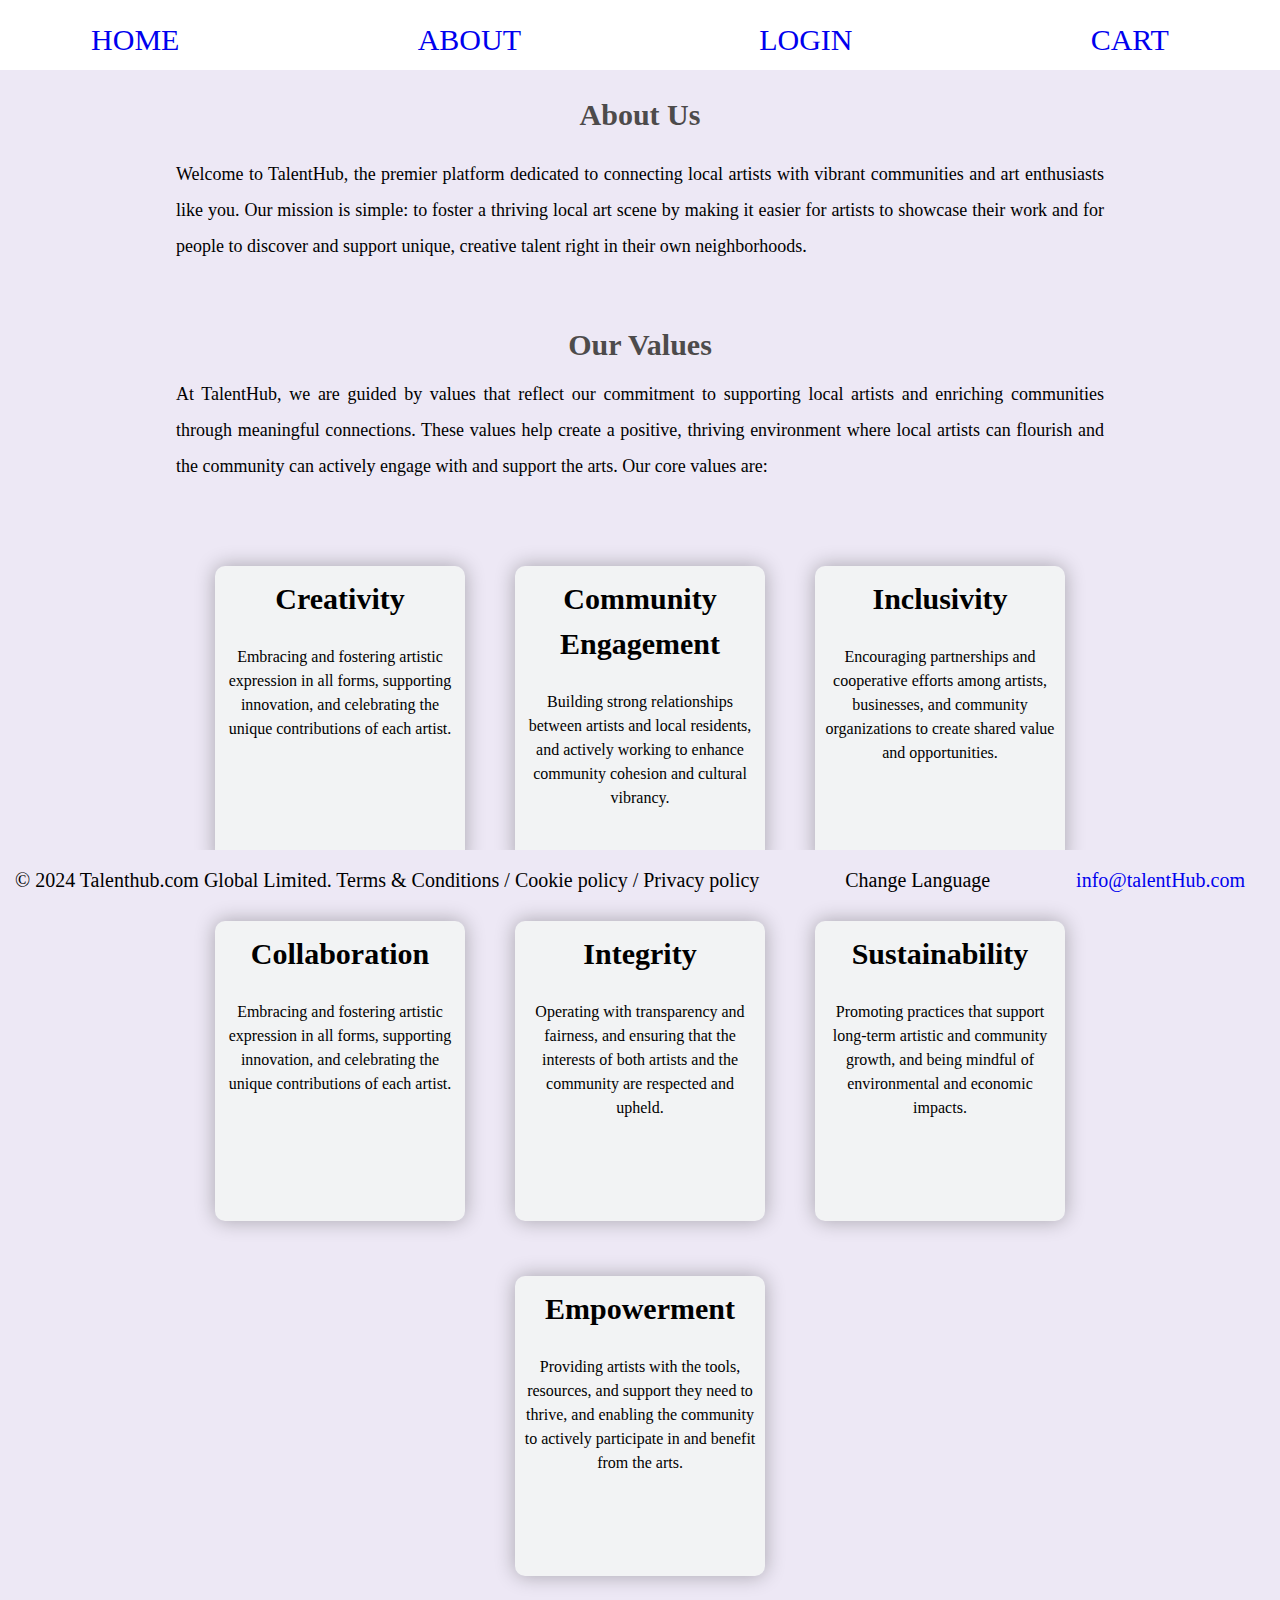
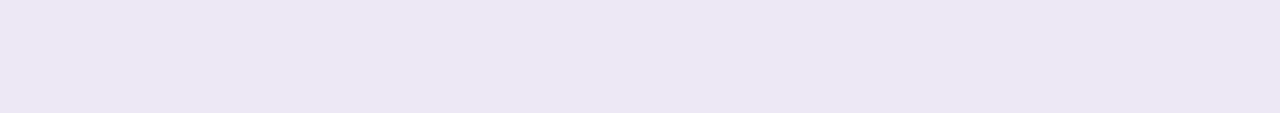
<file: pages/about.html>
<!DOCTYPE html>
<html lang="en">
  <head>
    <meta charset="UTF-8" />
    <meta name="viewport" content="width=device-width, initial-scale=1.0" />
    <meta name="author" content="Kobi Labok" />
    <link rel="stylesheet" href="../styles.css" />
    <link rel="icon" href="../images/tabIcon.jfif">
    <title>TalentHub_About</title>
  </head>
  <body>
    <header class="header">
      <div class="container">
        <nav class="menu-header">
          <ul class="list">
              <li class="list-Item"><a href="./home.html">HOME</a></li>
              <li class="list-Item">
                  <a href="./about.html">ABOUT</a>
              </li>                   
              <li class="list-Item"><a href="./loginForm.html">LOGIN</a></li>
              <li class="list-Item"><a href="./shoppingCart.html">CART</a></li>
          </ul>
      </nav>
      </div>
  </header>
    <main>
      <div class="container-1">
        <h2 class="title">About Us</h2>
      </div>
    <div class="description"> 
      <p id="about-us">
        Welcome to TalentHub, the premier platform dedicated to connecting local
        artists with vibrant communities and art enthusiasts like you. Our mission
        is simple: to foster a thriving local art scene by making it easier for
        artists to showcase their work and for people to discover and support
        unique, creative talent right in their own neighborhoods.
      </p>
  </div>
  <div class="reviews-title">
    <h2>Our Values</h2>
</div>
<div>
  <p id="our-values">
    At TalentHub, we are guided by values that reflect our commitment 
    to supporting local artists and enriching communities through 
    meaningful connections. These values help create a positive, 
    thriving environment where local artists can flourish and the community can actively engage with 
    and support the arts. Our core values are: <br><br>
  </p>
</div>
<div class="values">
    <p>
        <b style="font-size: 30px; text-align: center; height: 5px;">Creativity</b><br><br> 
        Embracing and fostering artistic expression in all forms, 
        supporting innovation, and celebrating the unique contributions of each artist.
    </p>
    <p>
      <b style="font-size: 30px; text-align: center; height: 5px;">Community Engagement</b><br><br> 
      Building strong relationships between artists and local residents, and actively working to enhance community cohesion and cultural vibrancy.
    </p>
    <p>
      <b style="font-size: 30px; text-align: center; height: 5px;">Inclusivity</b><br><br> 
      Encouraging partnerships and cooperative efforts among artists, businesses, and community organizations to create shared value and opportunities.
    </p>
    <p>
       <b style="font-size: 30px; text-align: center; height: 5px;">Collaboration</b><br><br> 
        Embracing and fostering artistic expression in all forms, 
        supporting innovation, and celebrating the unique contributions of each artist.
    </p>
    <p>
      <b style="font-size: 30px; text-align: center; height: 5px;">Integrity</b><br><br> 
      Operating with transparency and fairness, and ensuring that the interests of both artists and the community are respected and upheld.
    </p>
    <p>
      <b style="font-size: 30px; text-align: center; height: 5px;">Sustainability</b><br><br> 
      Promoting practices that support long-term artistic and community growth, and being mindful of environmental and economic impacts.
    </p>
    <p>
      <b style="font-size: 30px; text-align: center; height: 5px;">Empowerment</b><br><br> 
      Providing artists with the tools, resources, and support they need to thrive, and enabling the community to actively participate in and benefit from the arts.
    </p>
  </div>
    <div id="about-us">
        <p>
          
        </p>
    </div>
    </main>
    <footer class="footer" width="100%">
      <div class="container">
      <nav class="menu-footer">
          <ul class="list">
            <li class="list-item">© 2024 Talenthub.com Global Limited. Terms & Conditions / Cookie policy / Privacy policy</li>
            <li class="list-item">Change Language</li>
            <li class="list-item"><a href= "mailto: info@talentHub.com">info@talentHub.com</a></li>
          </ul>
      </nav>
      </div>
  </footer>
  </body>
</html>
</file>
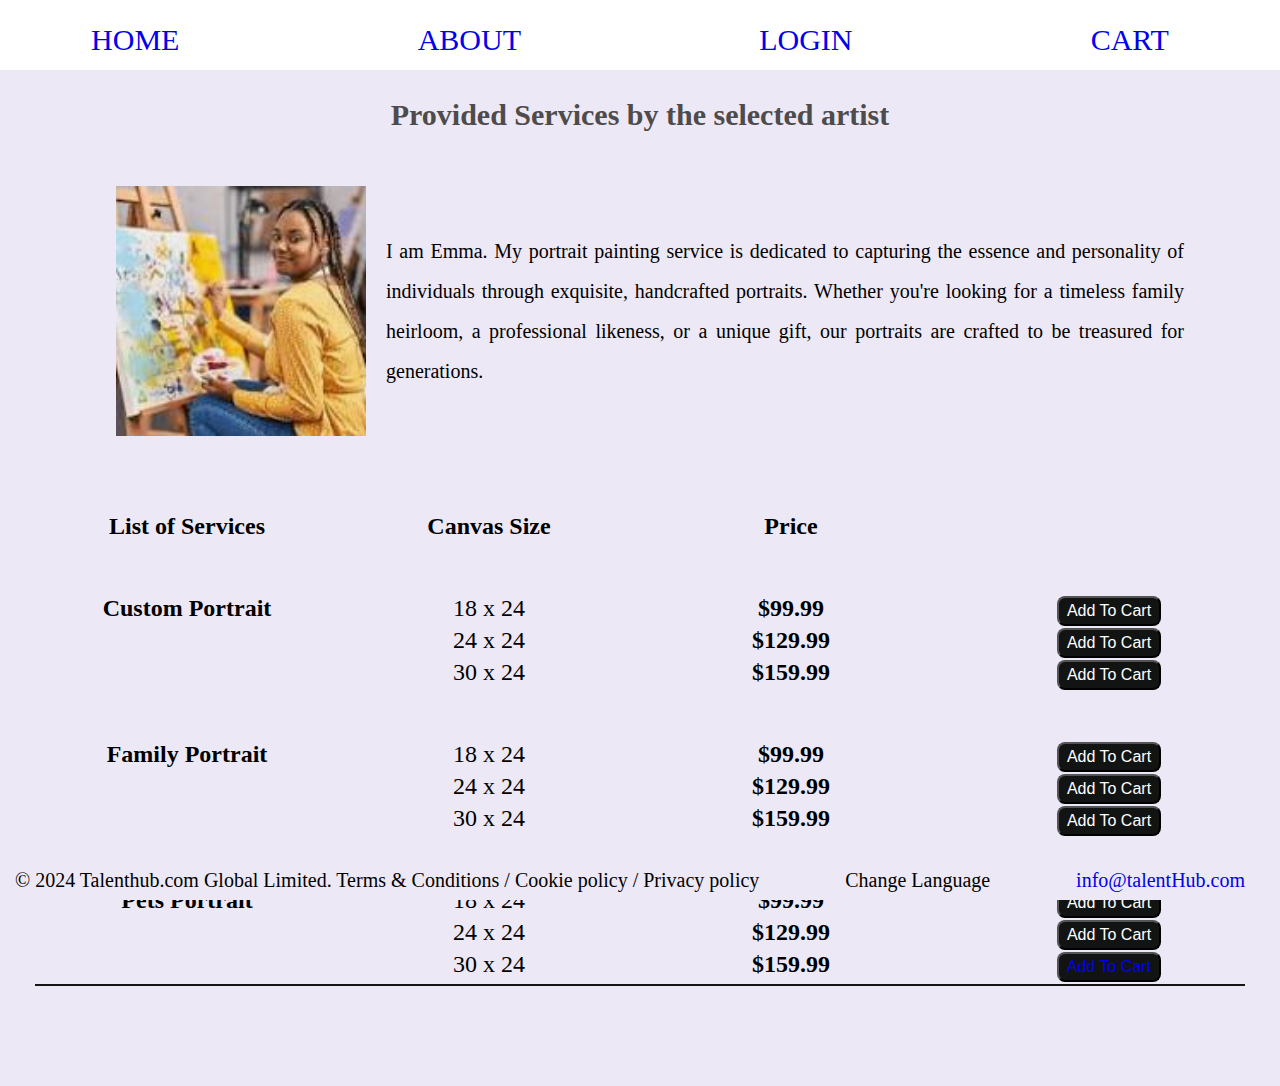
<file: pages/artistOffers.html>
<!DOCTYPE html>
<html lang="en">
  <head>
    <meta charset="UTF-8" />
    <meta name="viewport" content="width=device-width, initial-scale=1.0" />
    <meta name="author" content="Kobi Labok" />
    <link rel="stylesheet" href="../styles.css" />
    <link rel="icon" href="../images/tabIcon.jfif" />
    <title>TalentHub_artistOffers</title>
  </head>
  <body>
      <header class="header">
        <div class="container">
          <nav class="menu-header">
            <ul class="list">
              <li class="list-Item"><a href="./home.html">HOME</a></li>
              <li class="list-Item">
                <a href="./about.html">ABOUT</a>
              </li>
              <li class="list-Item"><a href="./loginForm.html">LOGIN</a></li>
              <li class="list-Item"><a href="./shoppingCart.html">CART</a></li>
            </ul>
          </nav>
        </div>
      </header>
      <main>
        <div>
          <h2>Provided Services by the selected artist</h2>
        </div>
      <div class="artists-list">
        <ul>
          <li>
            <img
              src="../images/emmaPainter.png"
              alt="emmaPainter"
              id="artistImage"
            />
            <p>
              I am Emma. My portrait painting service is dedicated to capturing
              the essence and personality of individuals through exquisite,
              handcrafted portraits. Whether you're looking for a timeless
              family heirloom, a professional likeness, or a unique gift, our
              portraits are crafted to be treasured for generations.
            </p>
          </li>
        </ul>
      </div>
      <div>
      <table class="provided-services">
        <tr id="tableHeader">
          <th>List of Services</th>
          <th>Canvas Size</th>
          <th>Price</th>
          <th></th>
        </tr>
        <tbody>
          <tr>
            <th colspan="1" rowspan="3">Custom Portrait</th>
            <td>18 x 24</td>
            <td><strong>$99.99</strong></td>
            <td><button id="add-to-cart">Add To Cart</button></td>
          </tr>
          <tr>
            <td>24 x 24</td>
            <td><strong>$129.99</strong></td>
            <td><button id="add-to-cart">Add To Cart</button></td>
          </tr>
          <tr>
            <td>30 x 24</td>
            <td><strong>$159.99</strong></td>
            <td style="height: 5rem">
              <button id="add-to-cart">Add To Cart</button>
            </td>
          </tr>
        </tbody>
        <tbody>
          <tr>
            <th colspan="1" rowspan="3">Family Portrait</th>
            <td>18 x 24</td>
            <td><strong>$99.99</strong></td>
            <td><button id="add-to-cart">Add To Cart</button></td>
          </tr>
          <tr>
            <td>24 x 24</td>
            <td><strong>$129.99</strong></td>
            <td><button id="add-to-cart">Add To Cart</button></td>
          </tr>
          <tr>
            <td>30 x 24</td>
            <td><strong>$159.99</strong></td>
            <td style="height: 5rem">
              <button id="add-to-cart">Add To Cart</button>
            </td>
          </tr>
        </tbody>
        <tbody>
          <tr>
            <th colspan="1" rowspan="3">Pets Portrait</th>
            <td>18 x 24</td>
            <td><strong>$99.99</strong></td>
            <td><button id="add-to-cart">Add To Cart</button></td>
          </tr>
          <tr>
            <td>24 x 24</td>
            <td><strong>$129.99</strong></td>
            <td><button id="add-to-cart">Add To Cart</button></td>
          </tr>
          <tr>
            <td>30 x 24</td>
            <td><strong>$159.99</strong></td>
            <td>
              <button id="add-to-cart">
                <a href="./shoppingCart.html">Add To Cart</a>
              </button>
            </td>
          </tr>
        </tbody>
      </table>
    </div>
    </main>
    <footer class="footer" width="100%">
      <div class="container">
        <nav class="menu-footer">
          <ul class="list">
            <li class="list-item">
              © 2024 Talenthub.com Global Limited. Terms & Conditions / Cookie
              policy / Privacy policy
            </li>
            <li class="list-item">Change Language</li>
            <li class="list-item">
              <a href="mailto: info@talentHub.com">info@talentHub.com</a>
            </li>
          </ul>
        </nav>
      </div>
    </footer>
  </body>
</html>
</file>
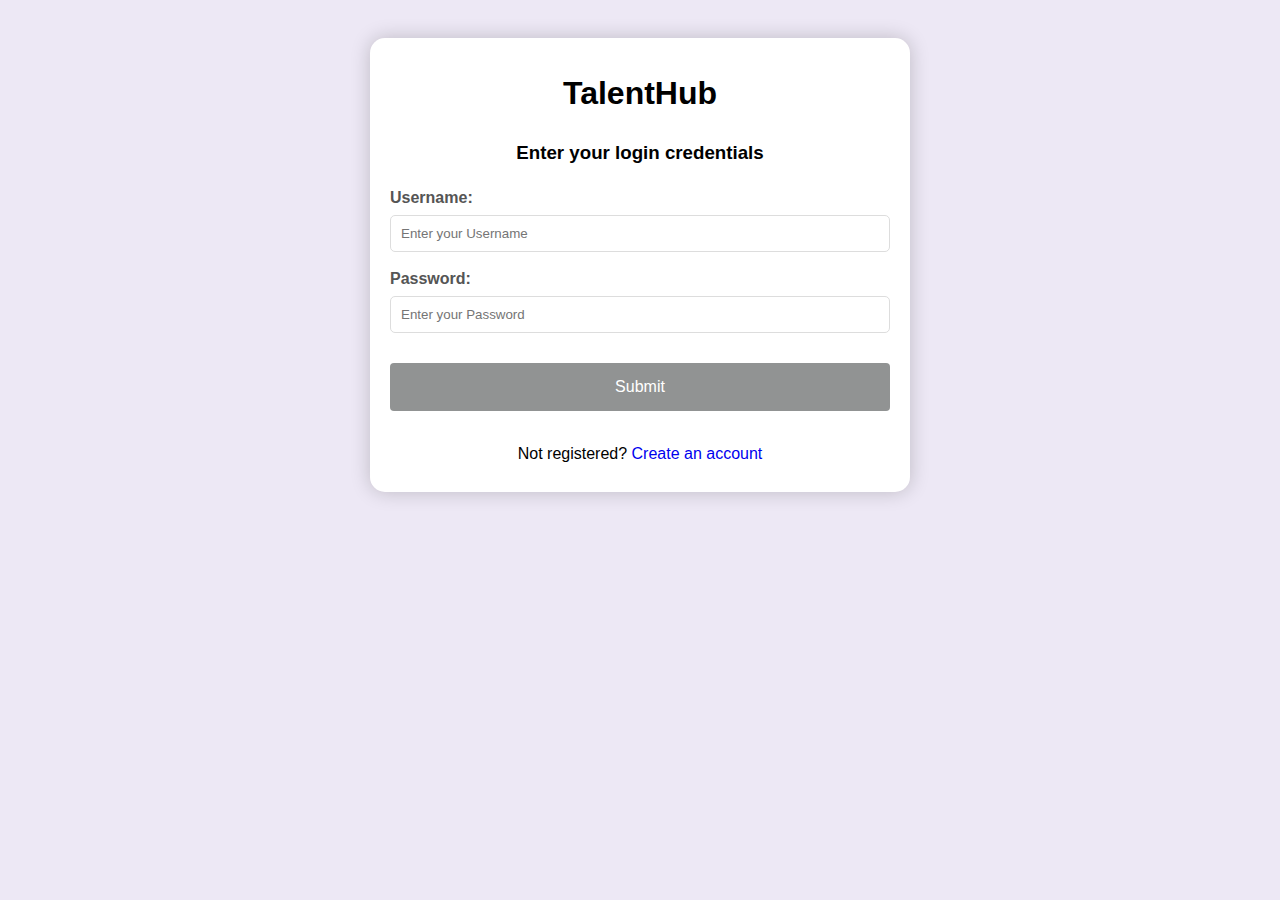
<file: pages/loginForm.html>
<!DOCTYPE html>
<html lang="en">
<head>
    <meta charset="UTF-8">
    <meta name="viewport" content="width=device-width, initial-scale=1.0">
    <meta name="author" content="Kobi Labok" />
    <link rel="stylesheet" href="../stylesLogin.css" />
    <link rel="icon" href="../images/tabIcon.jfif">
    <title>TalentHub_Login</title>
</head>
<body>
    <div class="main">
        <h1>TalentHub</h1>
        <h3>Enter your login credentials</h3>
        <form action="">
              <label for="first">
                    Username:
              </label>
              <input type="text" 
                     id="first" 
                     name="first" 
                     placeholder="Enter your Username" required>

              <label for="password">
                    Password:
              </label>
              <input type="password"
                     id="password" 
                     name="password"
                     placeholder="Enter your Password" required>

              <div class="wrap">
                    <button type="submit"
                            onclick="solve()">
                          Submit
                    </button>
              </div>
        </form>
        <p>Not registered?
              <a href="./registrationForm.html"
                 style="text-decoration: none;">
                    Create an account
              </a>
        </p>
  </div>
</body>
</html>
</file>
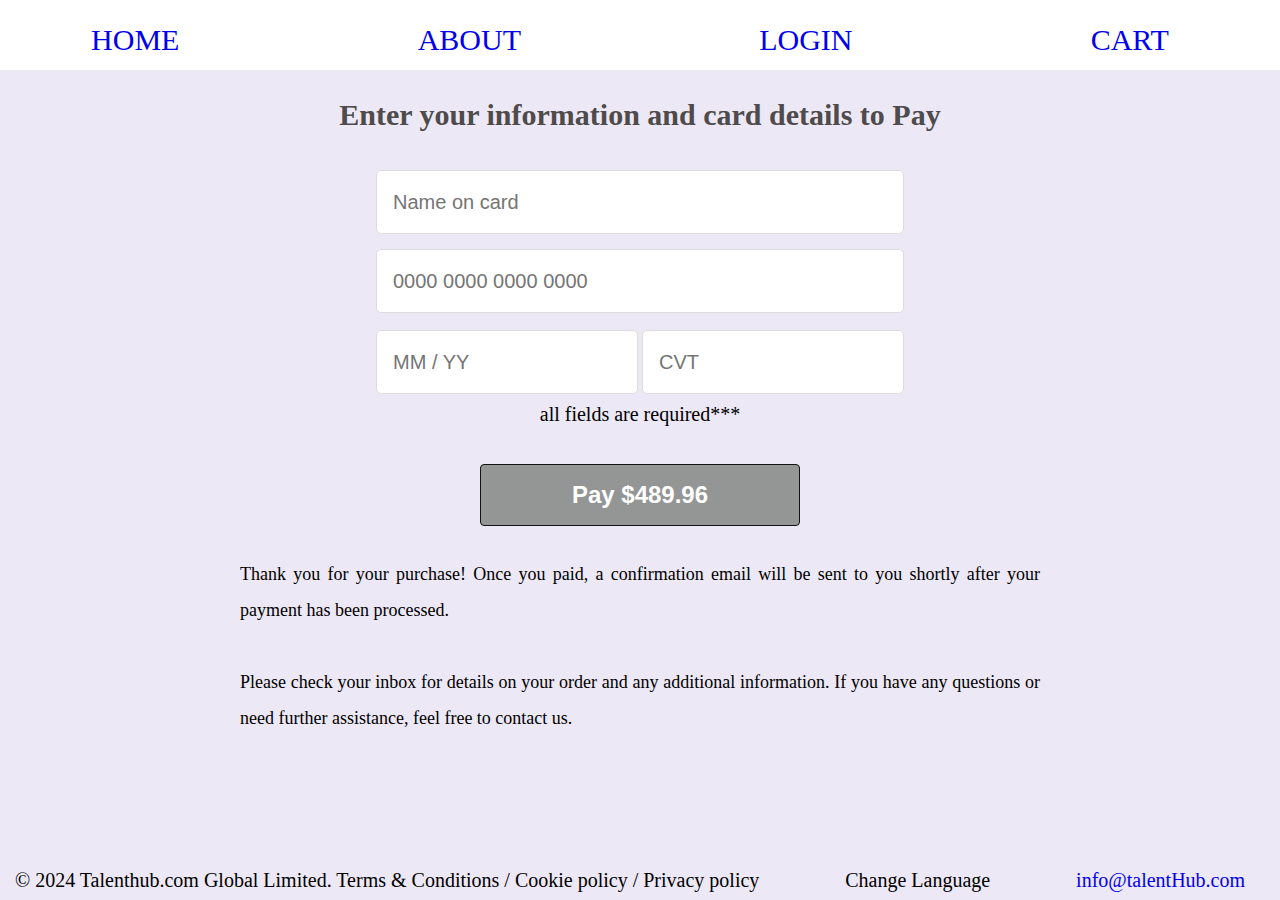
<file: pages/payment.html>
<!DOCTYPE html>
<html lang="en">
  <head>
    <meta charset="UTF-8" />
    <meta name="viewport" content="width=device-width, initial-scale=1.0" />
    <meta name="author" content="Kobi Labok" />
    <link rel="stylesheet" href="../styles.css" />
    <link rel="icon" href="../images/tabIcon.jfif" />
    <title>TalentHub_payment</title>
  </head>
  <body>
    <header class="header">
      <div class="container">
        <nav class="menu-header">
          <ul class="list">
              <li class="list-Item"><a href="./home.html">HOME</a></li>
              <li class="list-Item">
                  <a href="./about.html">ABOUT</a>
              </li>                   
              <li class="list-Item"><a href="./loginForm.html">LOGIN</a></li>
              <li class="list-Item"><a href="./shoppingCart.html">CART</a></li>
          </ul>
      </nav>
      </div>
    </header>
    <main>
    <div>
      <h2>Enter your information and card details to Pay</h2>
    </div>
    <div>
      <form class="paymentForm" action="/url" method="GET">
        <div>
          <input id="nameOnCard" type="text" placeholder="Name on card" />
        </div>
        <div>
          <input
            id="cardNumber"
            type="text"
            placeholder="0000 0000 0000 0000"
          />
        </div>
      </form>
      <form>
        <div class="wrap">
          <input type="text" placeholder="MM / YY" />
          <input type="text" placeholder="CVT" />
        </div>
      </form>
    </div>
    <div class="required_fields_text">
      <p>all fields are required***</p>
    </div>
    <div>
      <button class="pay-total-amount">Pay $489.96</button>
    </div>
    <div id="purchase-text">
      <p>
        Thank you for your purchase! Once you paid, a confirmation email will be
        sent to you shortly after your payment has been processed.
        <br /><br />
        Please check your inbox for details on your order and any additional
        information. If you have any questions or need further assistance, feel
        free to contact us.
      </p>
    </div>
  </main>
    <footer class="footer" width="100%">
      <div class="container">
        <nav class="menu-footer">
          <ul class="list">
            <li class="list-item">© 2024 Talenthub.com Global Limited. Terms & Conditions / Cookie policy / Privacy policy</li>
            <li class="list-item">Change Language</li>
            <li class="list-item"><a href= "mailto: info@talentHub.com">info@talentHub.com</a></li>
          </ul>
        </nav>
      </div>
    </footer>
  </body>
</html>
</file>
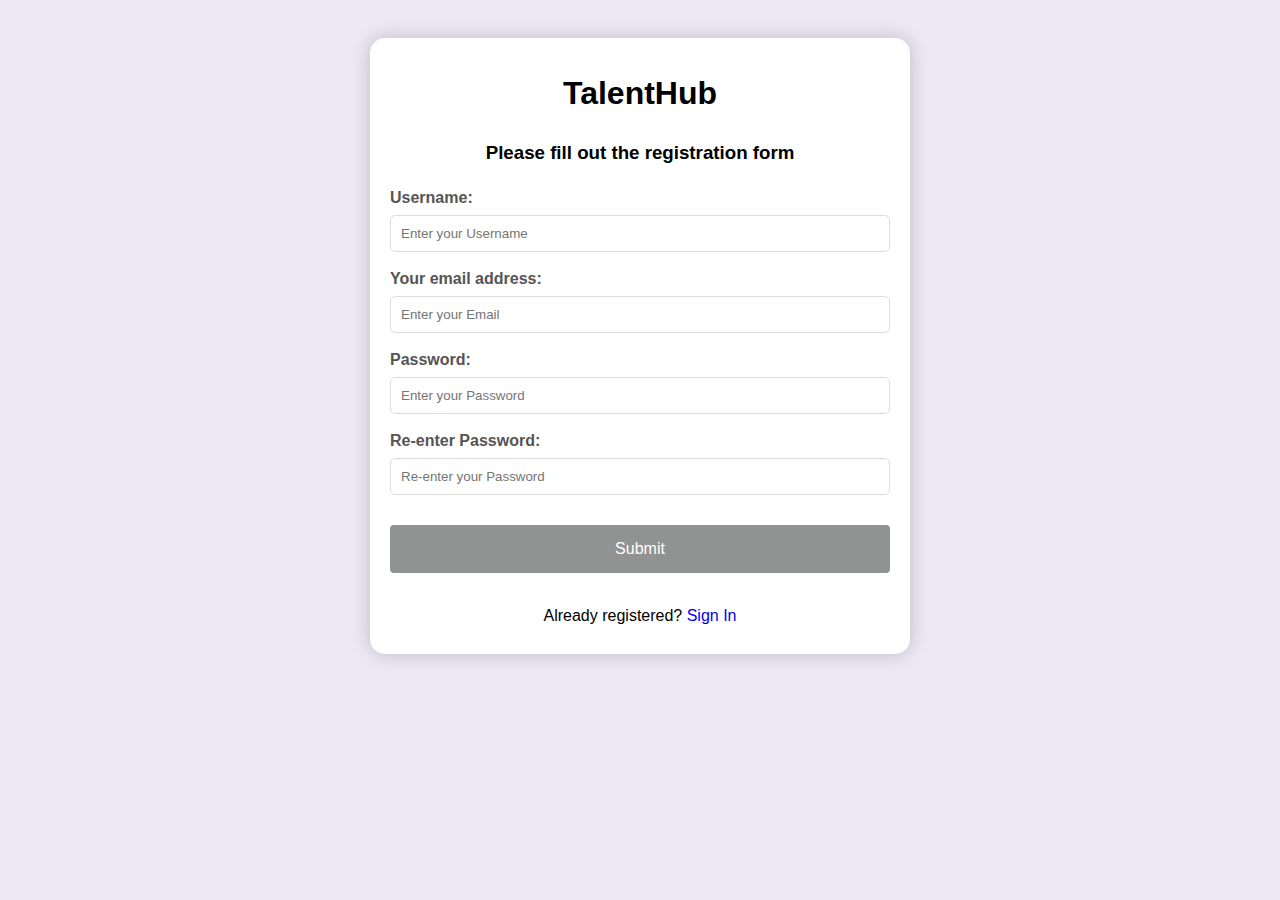
<file: pages/registrationForm.html>
<!DOCTYPE html>
<html lang="en">
  <head>
    <meta charset="UTF-8" />
    <meta name="viewport" content="width=device-width, initial-scale=1.0" />
    <meta name="author" content="Kobi Labok" />
    <link rel="stylesheet" href="../stylesLogin.css" />
    <link rel="icon" href="../images/tabIcon.jfif">
    <title>TalentHub_Registration</title>
  </head>
  <body>
    <div class="main">
      <h1>TalentHub</h1>
      <h3>Please fill out the registration form</h3>
      <form action="">
        <label for="first"> Username: </label>
        <input
          type="text"
          id="first"
          name="first"
          placeholder="Enter your Username"
          required
        />

        <label for="first"> Your email address: </label>
        <input
          type="text"
          id="first"
          name="first"
          placeholder="Enter your Email"
          required
        />

        <label for="password"> Password: </label>
        <input
          type="password"
          id="password"
          name="password"
          placeholder="Enter your Password"
          required
        />

        <label for="password"> Re-enter Password: </label>
        <input
          type="password"
          id="password"
          name="password"
          placeholder="Re-enter your Password"
          required
        />

        <div class="wrap">
          <button type="submit" onclick="solve()">Submit</button>
        </div>
      </form>
      <p>
         Already registered?
        <a href="./loginForm.html" style="text-decoration: none"> Sign In </a>
      </p>
    </div>
  </body>
</html>
</file>
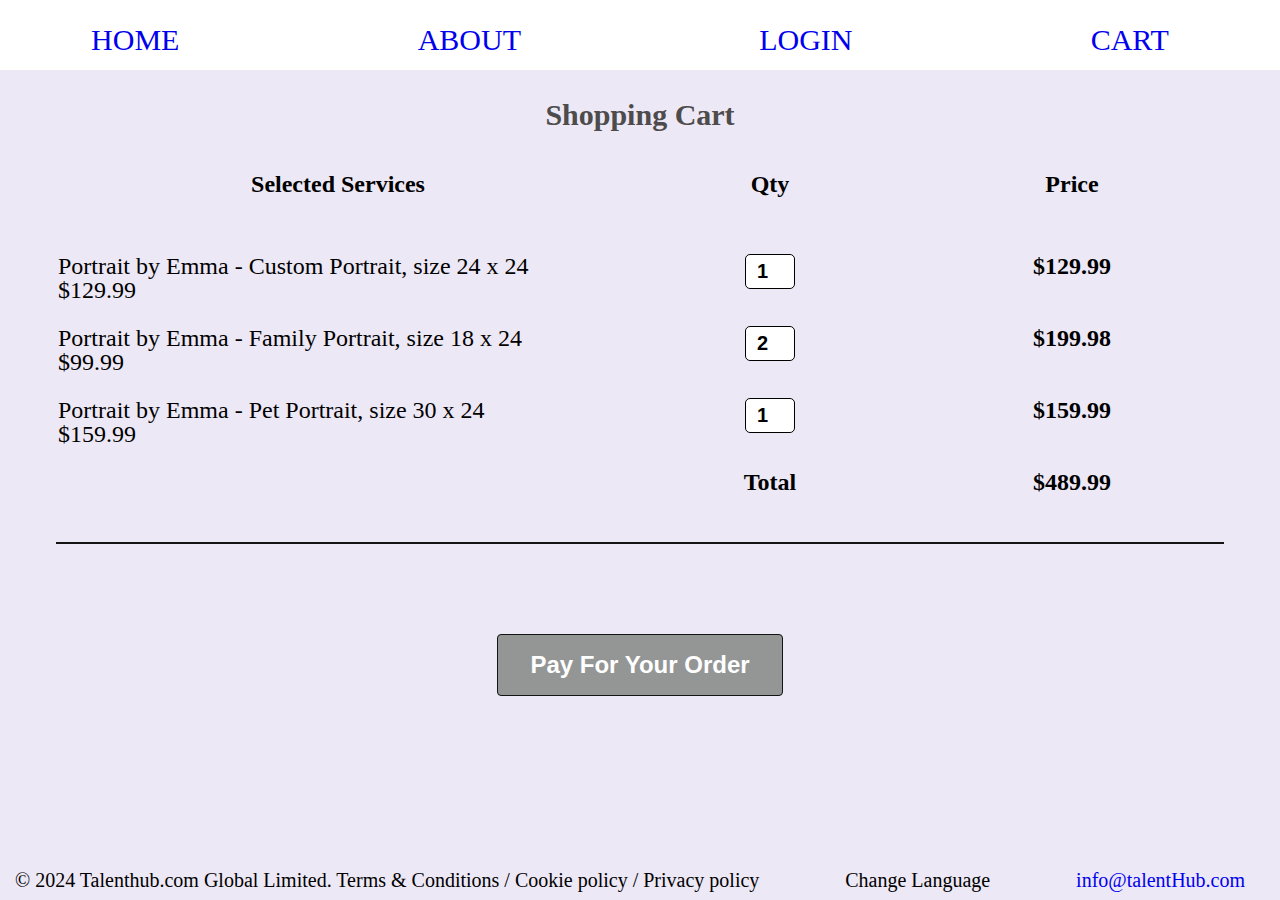
<file: pages/shoppingCart.html>
<!DOCTYPE html>
<html lang="en">
  <head>
    <meta charset="UTF-8" />
    <meta name="viewport" content="width=device-width, initial-scale=1.0" />
    <meta name="author" content="Kobi Labok" />
    <link rel="stylesheet" href="../styles.css" />
    <link rel="icon" href="../images/tabIcon.jfif">
    <title>TalentHub_shoppingCart</title>
  </head>
  <body>
    <header class="header">
      <div class="container">
        <nav class="menu-header">
          <ul class="list">
              <li class="list-Item"><a href="./home.html">HOME</a></li>
              <li class="list-Item">
                  <a href="./about.html">ABOUT</a>
              </li>                   
              <li class="list-Item"><a href="./loginForm.html">LOGIN</a></li>
              <li class="list-Item"><a href="./shoppingCart.html">CART</a></li>
          </ul>
      </nav>
      </div>
  </header>
  <main>
    <div>
      <h2>Shopping Cart</h2>
    </div>
  <div>
    <table class="selected-services">
      <tr id="tableHeader">
        <th>Selected Services</th>
        <th>Qty</th>
        <th>Price</th>
      </tr>
      <tr>
        <td style="width: 35rem; text-align: left;">Portrait by Emma - Custom Portrait, size 24 x 24
          <BR>$129.99
          </td>
        <td>
          <div class="quantity">
            <input min="0" value="1" type="number">
          </div>
        </td>
        <td><strong>$129.99</strong></td>
      </tr>
      <tr>
        <td style="width: 35rem; text-align: left;">Portrait by Emma - Family Portrait, size 18 x 24
          <BR>$99.99
          </td>
        <td>
          <div class="quantity">
            <input min="0" value="2" type="number">
          </div>
        </td>
        <td><strong>$199.98</strong></td>
      </tr>
      <tr>
        <td style="width: 35rem; text-align: left;">Portrait by Emma - Pet Portrait, size 30 x 24
          <BR>$159.99
          </td>
        <td>
          <div class="quantity">
            <input min="0" value="1" type="number">
          </div>
        </td>
        <td><strong>$159.99</strong></td>
      </tr>
      <tr>
        <td style="width: 35rem;"></td>
        <td><strong>Total</strong></td>
        <td><strong>$489.99</strong></td>
      </tr>
    </table>
  </div>
    <div>
      <button class="pay-for-order" onclick="window.open('./payment.html', '_self');">Pay For Your Order</button>
    </div>
  </main>
    <footer class="footer" width="100%">
      <div class="container">
        <nav class="menu-footer">
          <ul class="list">
            <li class="list-item">© 2024 Talenthub.com Global Limited. Terms & Conditions / Cookie policy / Privacy policy</li>
            <li class="list-item">Change Language</li>
            <li class="list-item"><a href= "mailto: info@talentHub.com">info@talentHub.com</a></li>
          </ul>
        </nav>
      </div>
  </footer>
  </body>
</html>
</file>
<file: styles.css>
@import "stylesTiles.css";

*{
    margin: 0;
    padding: 0;
    box-sizing: border-box;
}
.html, body {
    height: 100%;
    min-width: 320px;
}
body {
    line-height: 1;
    background-color: #ede8f5;
    font-size: 20px;
    font-family: Poppins;
    margin-top: 100px;
}

a {
    text-decoration: none;
}
li {
 list-style: none;
}

h1 {
    text-align: center;
    margin-top: 40px;
}

h1, 
h2, 
h3{
    color: rgb(77, 75, 75);
}
  

h2,
h3 {
    text-align: center;
    margin-top: 50px;
    margin-bottom: 20px;
}

p,
ul{
    line-height: 2;
}

.header{
    position: fixed;
    width: 100%;
    margin-top: -100px;
    z-index: 999;
}

.main{
    width: 50%;
}

.menu-header,
.menu-footer{
    padding: 10px 20px 20px 0px;
}

.menu-header{
    height: 70px;
    background-color: #FFFF;
}

.footer{
    position: fixed;
    bottom: 0;
    left: 0;
    width: 100%;
    height: 50px;
    background:#ede8f5;
}

@keyframes slideInLeft{
    from{
        transform: translateX(-400px);
    }

    to{
        transform: translateX(0);
    }
}

@keyframes slideInRight{
    from{
        transform: translateX(400px);
    }

    to{
        transform: translateX(0);
    }
}

h1,
.row1,
.row3{
    animation: slideInLeft 1s ease-in;
}

.description,
.row2,
.row4{
    animation: slideInRight 1s ease-in;
}

.list {
    display: flex;
    align-items: center;
    justify-content: space-around;
    column-gap: 56px;
    row-gap: 10px;
    flex-wrap: wrap;
}

.list-Item {
 color: whitesmoke;
 font-size: 30px;;
}
.list-Item:hover {
    text-decoration: underline;
}

.container-1{
    margin: 30px;
}

.container-2{
    display: flex;
    justify-content: center;
    margin-top: 40px;
}

.main-description{
    margin-top: 40px;
    margin-bottom: 10px;
}

#artists,
#artists option {
    width: 600px;
    text-align: center;
    padding: 16px;
    overflow-y: visible;
    font-size: 20px;
}


#welcome,
#how-it-works, 
#about-us, 
#our-values{
    margin-top: -20px;
}

#purchase-text{
    margin-top: 100px;
}

#welcome,
#how-it-works, 
#about-us, 
#our-values,
#purchase-text{
    margin-top: -20px;
    margin-bottom: 0px;
    margin-left: auto;
    margin-right: auto;
    width: 800px;
    text-align: justify;
    font-size: large;
}

.services h2,
.services-related h2,
.review-title h2{
    margin-top: 70px;
    margin-bottom: 20px;
}

.paymentForm{
    margin-top: 40px;
}

#services-popular-images,
#services-related-images,
.review,
.popular_tiles,
.values{
    display: flex;
    flex-direction: row;
    justify-content: center;
    flex-wrap: wrap;
    margin-bottom: 40px;
}   

.values{
    width: 60rem;
    margin-left: auto;
    margin-right: auto;
    margin-bottom: 100px;
}

.review{
    margin-top: -30px;
}

.values p{
    text-align: center;
    line-height: 1.5;
}

.popular_tiles p,
.review p{
    text-align: left;
    line-height: 1.1;
}

#services-related-images img{
    padding: 15px;
    width: 500px; 
    height: 350px;
    box-shadow: 0 0 10px rgba(0, 0, 0, 0.3);
}

.popular_tiles,
.review{
    margin-bottom: 70px;
}

.review p img{
    width: 28px;
    height: 28px;
    margin-bottom: 10px;
}

.artist_tiles,
.popular_tiles img{
    width: 232px;
    height: 222px;
    border-radius: 5px;
    margin-bottom: 10px;
}

#services-popular-images img,
.artists-list img{
    width: 250px; 
    height: 250px;
    margin: 20px
}

.artist_tiles button{
    position: sticky;
    margin-left: 10px;
    margin-bottom: -10px;
}

.values p,
.review p{
    height: 300px;
}

.popular_tiles p{
    height: 400px;
}

.artist_tiles,
.values p,
.review p {
    margin: 25px;
    background-color:#f2f3f4;
    border-radius: 10px;
    box-shadow: 0 0 20px rgba(0, 0, 0, 0.3);
    margin-top: 30px;
    padding: 10px 7px 4px 7px;
    width: 250px;
    font-size: medium;
}

.questions-comments{
    margin-top: 40px;
    text-align: center;
    font-size: large;
}

#artist-image{
    float: left;    
    margin: 0 1rem 0 0;
} 

.artists-list li{
    display: flex;
    justify-content: space-around;;
    align-items: center;
    font-size: 20px;
    padding: 16px; 
    text-align: justify; 
    width: 70rem;
    margin-left: auto;
    margin-right: auto;
    list-style-type: none;
}

.view-offers{
    margin: 0 0 0 2rem;
    border-radius: .25rem;
    align-self: center;
    padding: 2rem;
    background-color: #748D92;
    color: white;
    padding: 1rem 2rem;
    text-align: center;
    white-space: nowrap;
    font-size: 16px;
}

.view-offers{
    margin-left: 70px;
    margin-top: 23px;
}
 
#about-us,
#our-values{
    justify-content: center;
    align-items: center;
    padding: 1rem; 
    text-align: justify; 
    width: 60rem;
    list-style-type: none;
}

.provided-services,
.selected-services {
    margin-left: auto;
    margin-right: auto;
    border-bottom: 2px solid #141414;
    margin-top: 40px;
    margin-bottom: 100px;
    font-size: larger;
} 

.provided-services th,
.selected-services th{
    width: 300px;
} 

.selected-services tr{
    height: 70px;
}

td{
    height: 30px;
    text-align: center;
} 

th, td{
    vertical-align: top;
}

#tableHeader{
    font-size: 1.5rem;
    height: 80px;
}

#add-to-cart{
    margin: 0 0 0 2rem;
    border-radius: .5rem;
    align-self: center;
    padding: 1rem;
    background-color: #121414;
    color: white;
    padding: .25rem .5rem;
    text-align: center;
    white-space: nowrap;
    font-size: 16px;
    transition: all 0.3s;
}

.pay-total-amount,
.pay-for-order,
.view-offers{
    transform: translateY(-10px);
    font-size: 18px;
    font-weight: 700;
    padding: 0.5em 1em;
    background-color: #949696;
    color: white;
    border: 1px solid #121414;
    border-radius: 5px;
    transition: all 0.3s;
    margin-bottom: 70px;
}

.pay-total-amount:hover,
.pay-for-order:hover,
.view-offers:hover,
#add-to-cart:hover{
    transform: translateY(-16px);
    background-color:#ddd;
    color: #121414;
}

.pay-total-amount:hover,
.pay-for-order:hover,
.view-offers:hover{
    transform: translateY(-16px);
}

.artist_tiles:hover{
    transform: translateY(5px);
}

#add-to-cart:hover{
    transform: translateY(-5px);
}

.pay-for-order,
.pay-total-amount{
    display: block;
    margin: auto;
    margin-top: 40px;
    margin-bottom: 40px;
    border-radius: .25rem;
    align-self: center;
    padding: 2rem;
    background-color: #949696;
    color: white;
    padding: 1rem 2rem;
    text-align: center;
    white-space: nowrap;
    font-size: 1.5rem;
}

.quantity input{
    width: 50px;
    padding: 5px;
    font-size: 20px;
    text-align: center;
    font-weight: 900;
    background:white;
    border: 1px solid black;
 }

.pay-total-amount{
    width: 320px;
} 

#nameOnCard,
#cardNumber {
    display: block;
    width: 528px;
    height: 64px;
    margin: auto;
    margin-bottom: 15px;
    padding: 16px;
    box-sizing: border-box;
    border: 1px solid #ddd;
    font-size: 20px;
}

.wrap {
    display: flex;
    justify-content: center;
    align-items: center;
}

.wrap input{
    height: 64px;
    width: 262px;
    margin: 2px;
    margin-bottom: 15px;
    padding: 16px;
    box-sizing: border-box;
    border: 1px solid #ddd;
    font-size: 20px;
    border-radius: 5px;
}

.select,
#nameOnCard,
#cardNumber, 
.quantity input,
#artists option {
    border-radius: 5px;
}

.required_fields_text{
    margin-top: -15px;
    text-align: center;
}
</file>
<file: stylesLogin.css>
body {
    display: flex;
    align-items: center;
    justify-content: center;
    font-family: sans-serif;
    line-height: 1.5;
    background-color: #ede8f5;
}

.main {
    background-color: #FFFF;
    border-radius: 15px;
    box-shadow: 0 0 20px rgba(0, 0, 0, 0.2);
    margin-top: 30px;
    padding: 10px 20px;
    width: 500px;
    text-align: center;
}

label {
    display: block;
    width: 100%;
    margin-top: 10px;
    margin-bottom: 5px;
    text-align: left;
    color: #555;
    font-weight: bold;
}


input {
    display: block;
    width: 100%;
    margin-bottom: 15px;
    padding: 10px;
    box-sizing: border-box;
    border: 1px solid #ddd;
    border-radius: 5px;
}

button {
    padding: 15px;
    border-radius: .25rem;
    margin-top: 15px;
    margin-bottom: 15px;
    border: none;
    color: white;
    cursor: pointer;
    background-color: #919393;
    width: 100%;
    font-size: 16px;
    transition: all 0.3s;
}

button:hover{
    transform: translateY(-10px);
    background-color:#ddd;
    color: #121414;
}

.wrap {
    display: flex;
    justify-content: center;
    align-items: center;
}
</file>
